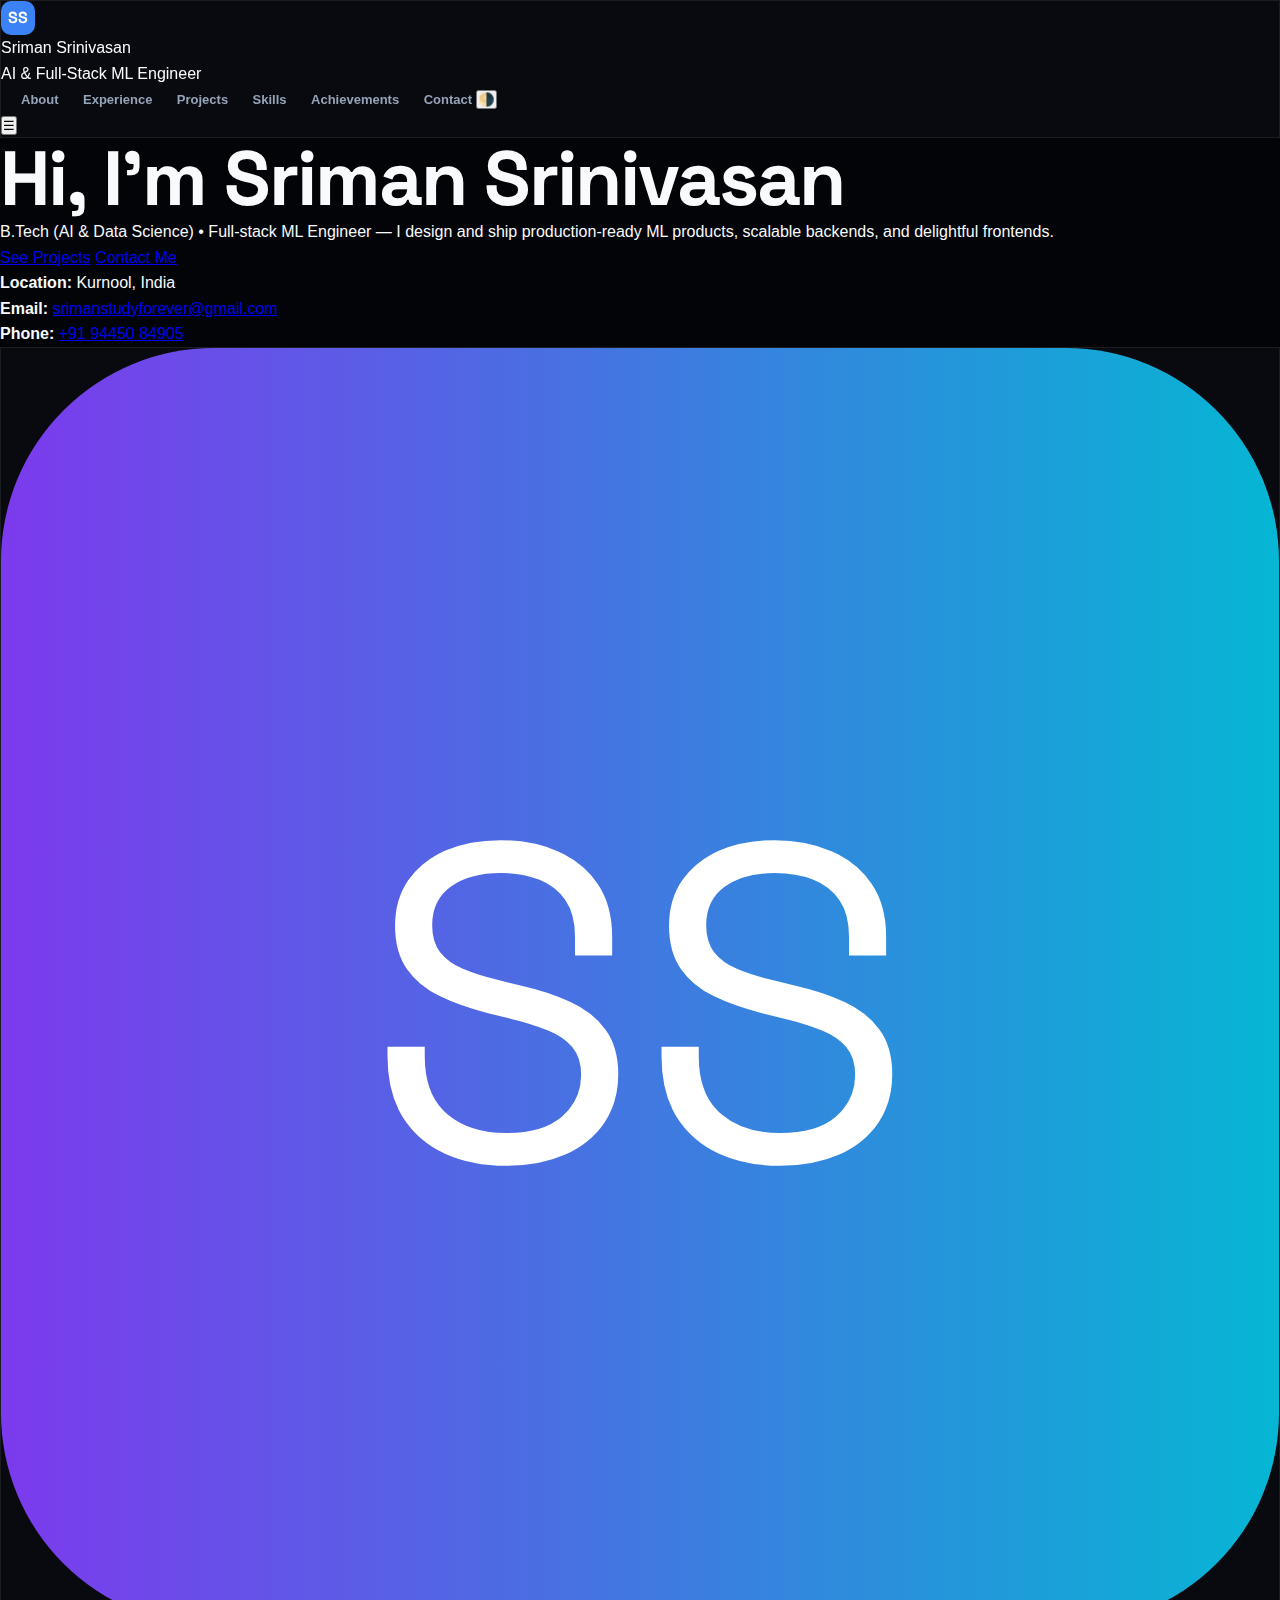
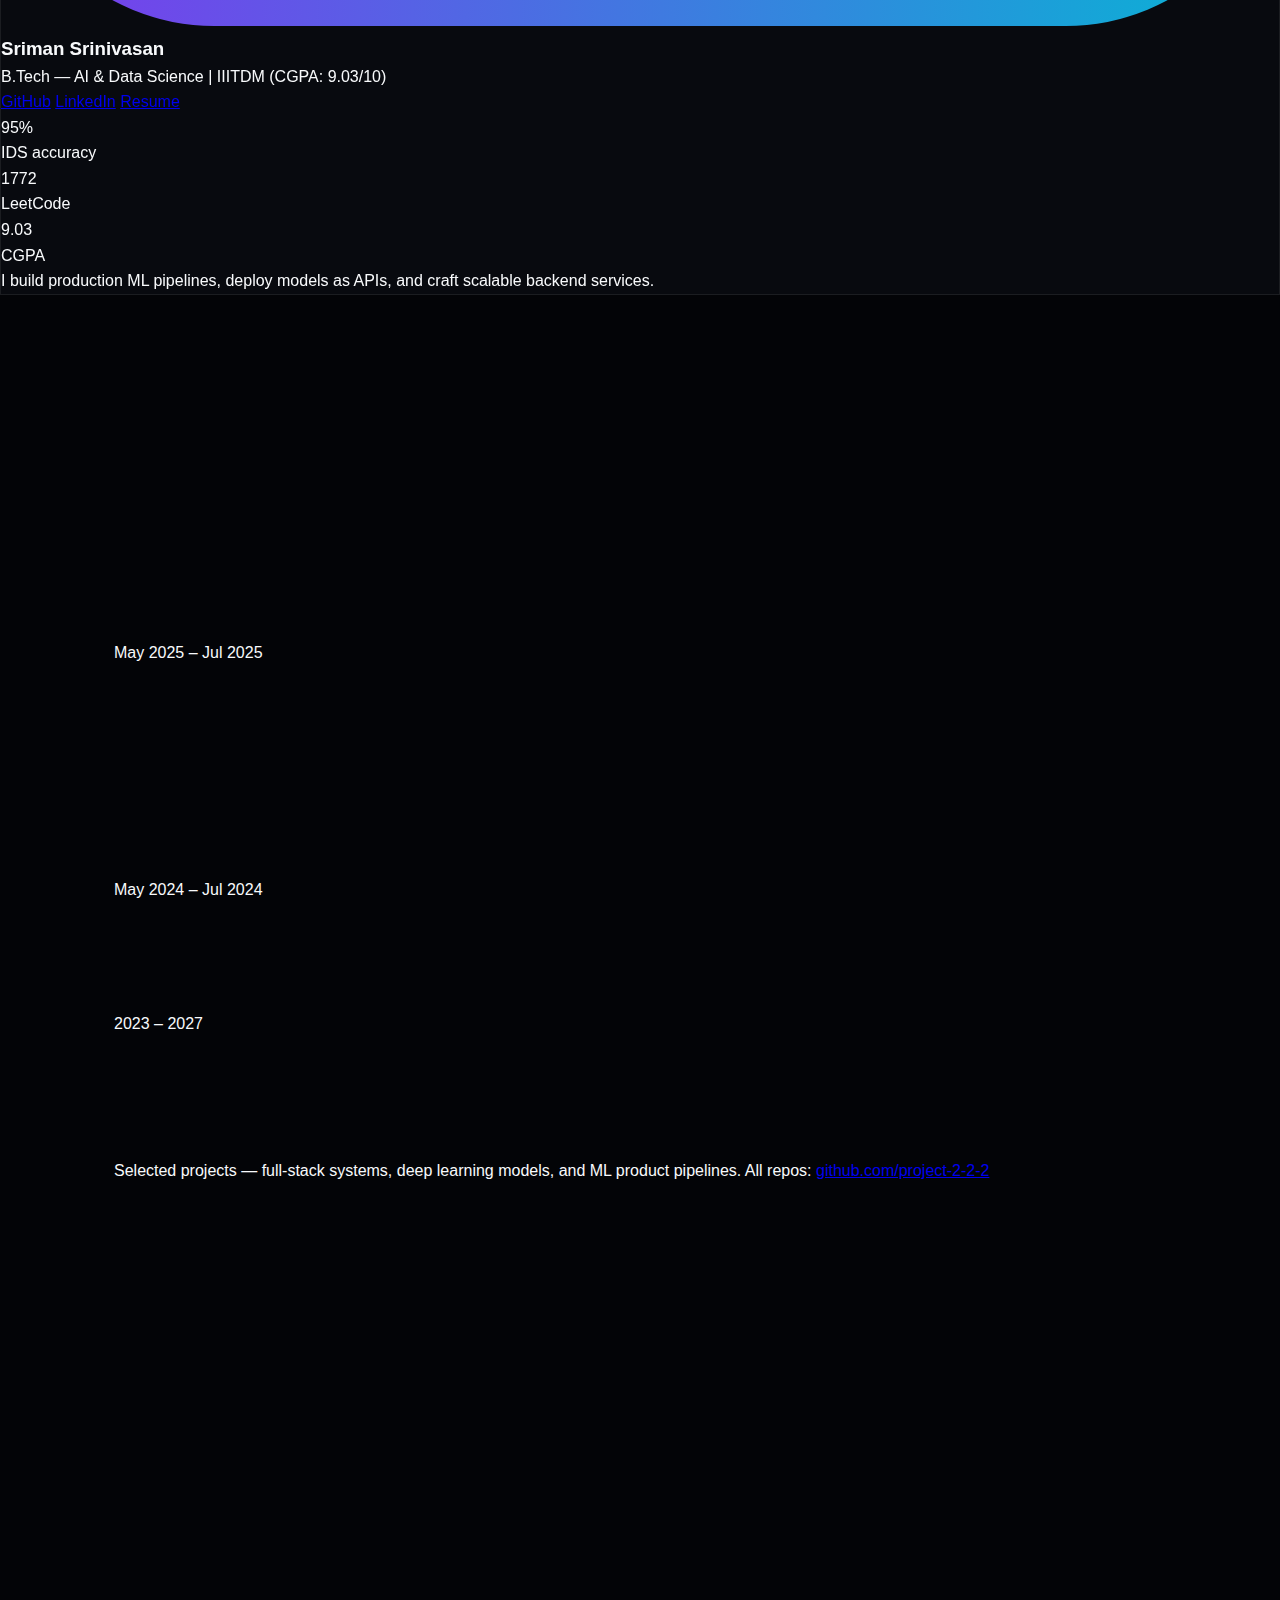
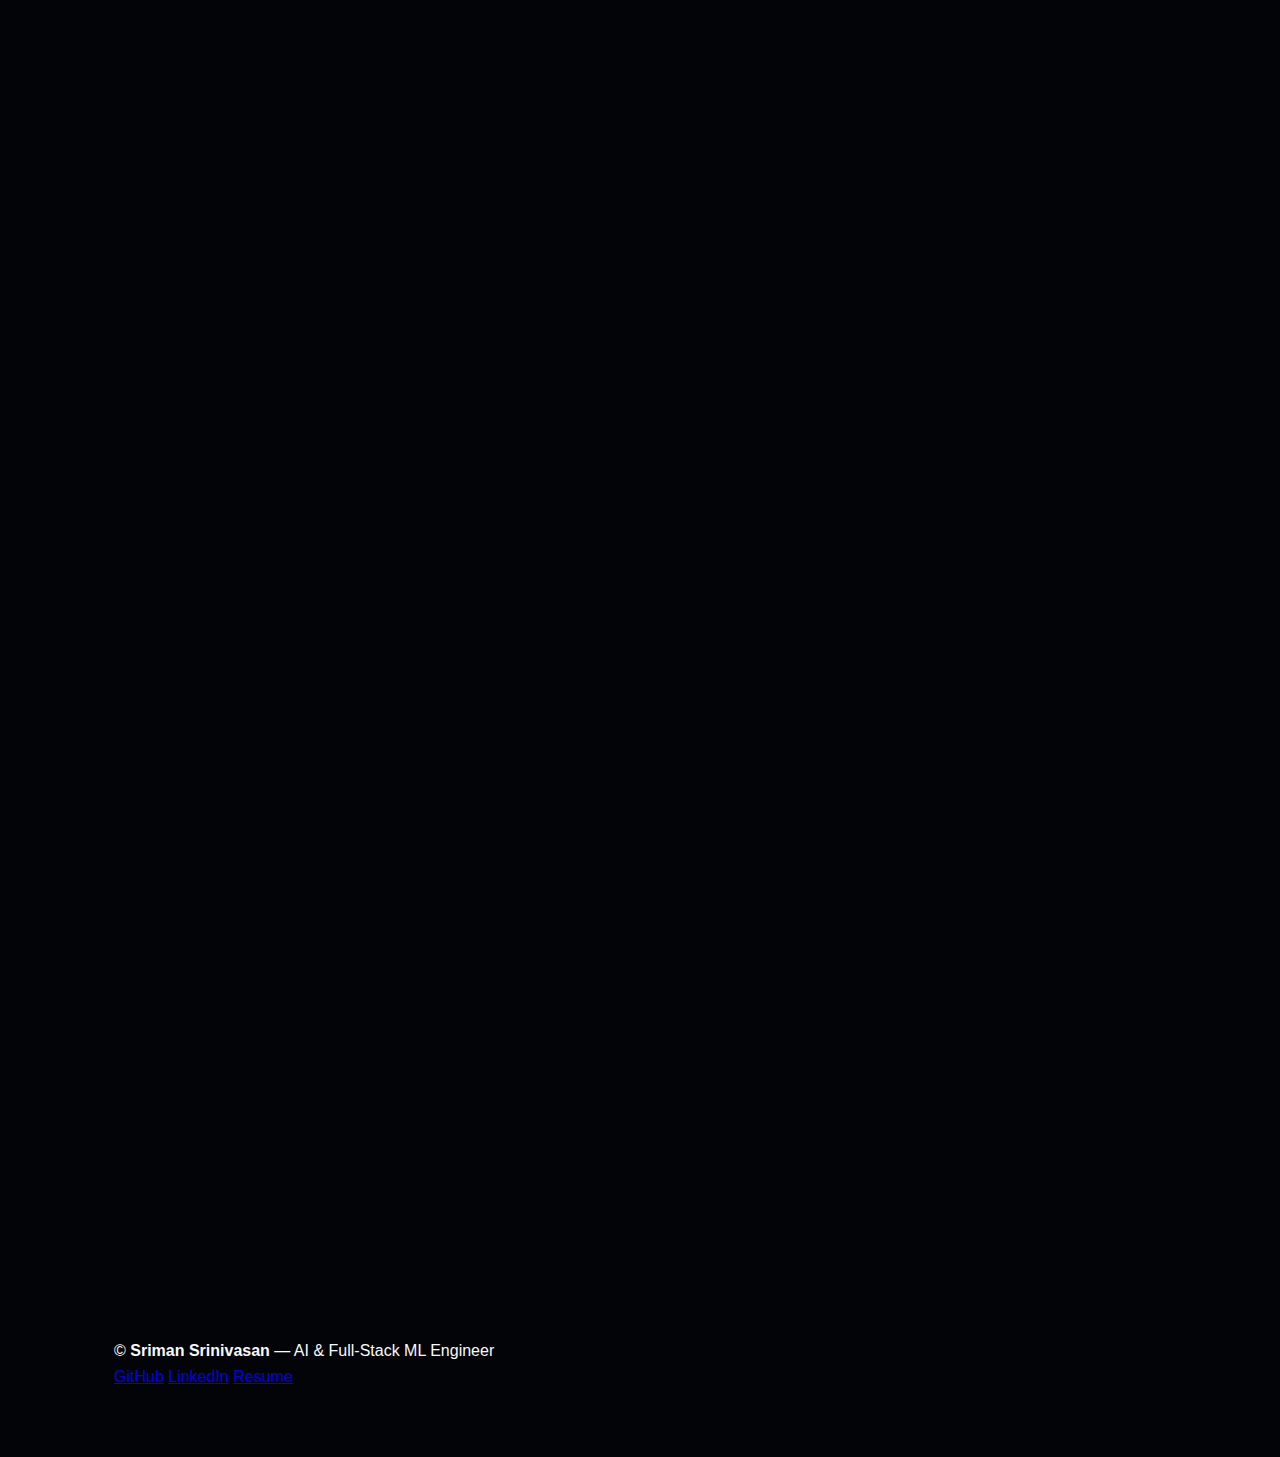
<file: index_Version3.html>
<!doctype html>
<html lang="en">
<head>
  <meta charset="utf-8" />
  <meta name="viewport" content="width=device-width,initial-scale=1" />
  <title>Sriman Srinivasan — AI & Full-Stack ML Engineer</title>
  <meta name="description" content="Portfolio of Sriman Srinivasan — Full-stack ML & AI engineer. No-code ML pipeline, Flight crash predictor, RAG+LLMs, EV Booker, SportsJob and more." />
  <link rel="preconnect" href="https://fonts.gstatic.com" crossorigin>
  <link href="https://fonts.googleapis.com/css2?family=Inter:wght@300;400;600;700;800&family=Space+Grotesk:wght@400;600&display=swap" rel="stylesheet">
  <link rel="stylesheet" href="styles.css">
  <meta name="theme-color" content="#0f172a">
  <!-- Open Graph -->
  <meta property="og:title" content="Sriman Srinivasan — AI & Full-Stack ML Engineer">
  <meta property="og:description" content="No-code ML pipeline, Flight crash predictor, RAG+LLMs, EV Booker, SportsJob and scalable full-stack systems.">
  <meta property="og:type" content="website">
</head>
<body>
  <div class="page">
    <header class="nav glass">
      <div class="brand">
        <div class="logo">SS</div>
        <div>
          <div class="name">Sriman Srinivasan</div>
          <div class="subtitle">AI & Full-Stack ML Engineer</div>
        </div>
      </div>
      <nav class="nav-links">
        <a href="#about">About</a>
        <a href="#experience">Experience</a>
        <a href="#projects">Projects</a>
        <a href="#skills">Skills</a>
        <a href="#achievements">Achievements</a>
        <a href="#contact" class="cta">Contact</a>
        <button id="theme-toggle" aria-label="Toggle theme">🌗</button>
      </nav>
      <button class="mobile-toggle" id="mobile-toggle" aria-label="Open menu">☰</button>
    </header>

    <main>
      <section class="hero" id="home">
        <div class="hero-inner">
          <div class="hero-left">
            <h1>Hi, I'm Sriman Srinivasan</h1>
            <p class="lead">B.Tech (AI & Data Science) • Full-stack ML Engineer — I design and ship production-ready ML products, scalable backends, and delightful frontends.</p>
            <div class="hero-actions">
              <a class="btn primary" href="#projects">See Projects</a>
              <a class="btn outline" href="mailto:srimanstudyforever@gmail.com">Contact Me</a>
            </div>
            <ul class="contact-quick">
              <li><strong>Location:</strong> Kurnool, India</li>
              <li><strong>Email:</strong> <a href="mailto:srimanstudyforever@gmail.com">srimanstudyforever@gmail.com</a></li>
              <li><strong>Phone:</strong> <a href="tel:+919445084905">+91 94450 84905</a></li>
            </ul>
          </div>
          <div class="hero-right glass card">
            <div class="profile">
              <div class="avatar" aria-hidden="true">
                <svg viewBox="0 0 120 120" xmlns="http://www.w3.org/2000/svg" class="avatar-blob">
                  <defs><linearGradient id="g1" x1="0" x2="1"><stop offset="0" stop-color="#7c3aed"/><stop offset="1" stop-color="#06b6d4"/></linearGradient></defs>
                  <rect width="120" height="120" rx="20" fill="url(#g1)"/>
                  <text x="50%" y="55%" dominant-baseline="middle" text-anchor="middle" font-family="Space Grotesk, Inter, sans-serif" font-size="42" fill="white">SS</text>
                </svg>
              </div>
              <div class="profile-info">
                <h3>Sriman Srinivasan</h3>
                <p class="muted">B.Tech — AI & Data Science | IIITDM (CGPA: 9.03/10)</p>
                <div class="links">
                  <a href="https://github.com/project-2-2-2" target="_blank" rel="noopener">GitHub</a>
                  <a href="https://www.linkedin.com/in/sriman-srinivasan-ba14a5313/" target="_blank" rel="noopener">LinkedIn</a>
                  <a href="#" target="_blank" rel="noopener">Resume</a>
                </div>
                <div class="stats">
                  <div>
                    <div class="num">95%</div>
                    <div class="muted small">IDS accuracy</div>
                  </div>
                  <div>
                    <div class="num">1772</div>
                    <div class="muted small">LeetCode</div>
                  </div>
                  <div>
                    <div class="num">9.03</div>
                    <div class="muted small">CGPA</div>
                  </div>
                </div>
              </div>
            </div>
            <div class="tagline">I build production ML pipelines, deploy models as APIs, and craft scalable backend services.</div>
          </div>
        </div>
      </section>

      <section id="about" class="section container">
        <h2 class="section-title">About</h2>
        <div class="grid about-grid">
          <div class="glass card about-card">
            <h3>Profile</h3>
            <p>I am a motivated AI & Full-Stack Engineer focused on building ML systems that bridge research and production. I enjoy automating pipelines, architecting scalable systems, and designing UX that helps people learn and use ML effectively.</p>
            <ul>
              <li>Indian Institute of Information Technology, Design and Manufacturing (IIITDM) — B.Tech in AI & Data Science</li>
              <li>CGPA: 9.03 / 10.0 — Ranked 1st in department for 2 consecutive years</li>
            </ul>
          </div>
          <div class="glass card highlights">
            <h3>Contact & Links</h3>
            <ul>
              <li><strong>Phone:</strong> +91 94450 84905</li>
              <li><strong>Email:</strong> <a href="mailto:srimanstudyforever@gmail.com">srimanstudyforever@gmail.com</a></li>
              <li><strong>GitHub:</strong> <a href="https://github.com/project-2-2-2" target="_blank">github.com/project-2-2-2</a></li>
              <li><strong>LinkedIn:</strong> <a href="https://www.linkedin.com/in/sriman-srinivasan-ba14a5313/" target="_blank">linkedin.com/in/sriman-srinivasan-ba14a5313</a></li>
            </ul>
          </div>
        </div>
      </section>

      <section id="experience" class="section container">
        <h2 class="section-title">Experience</h2>
        <div class="timeline">
          <div class="timeline-item">
            <div class="timeline-date">May 2025 – Jul 2025</div>
            <div class="timeline-content glass">
              <h3>Machine Learning Intern — CompSci Technology Solutions (Remote)</h3>
              <ul>
                <li>Spearheaded an Intrusion Detection System using ensemble neural networks combining 1D CNN, LSTM, and XGBoost with attention mechanisms achieving 95% accuracy.</li>
                <li>Executed comprehensive preprocessing, feature engineering, and model optimization on large network traffic datasets; improved model performance by 15% versus baseline.</li>
                <li>Engineered Random Forest, XGBoost, and MLP models with advanced optimizers and regularization; deployed models via Django application with CSV upload and dashboards.</li>
                <li>Applied strategic sampling and regularization to handle class imbalance and reduce overfitting.</li>
              </ul>
            </div>
          </div>

          <div class="timeline-item">
            <div class="timeline-date">May 2024 – Jul 2024</div>
            <div class="timeline-content glass">
              <h3>Software Development Engineer Intern — Databahn.ai (Remote)</h3>
              <ul>
                <li>Developed and optimized RESTful API endpoints in Golang improving backend throughput and reducing system latency.</li>
                <li>Implemented efficient CRUD operations and optimized DB queries — 25% reduction in data retrieval time.</li>
                <li>Performed code optimization and identified bottlenecks to increase scalability by 30% with 98% unit test coverage.</li>
              </ul>
            </div>
          </div>

          <div class="timeline-item">
            <div class="timeline-date">2023 – 2027</div>
            <div class="timeline-content glass">
              <h3>Student — IIITDM (Kurnool)</h3>
              <ul>
                <li>B.Tech in Artificial Intelligence and Data Science</li>
                <li>Relevant coursework: Deep Learning, NLP, Computer Vision, Data Structures & Algorithms, Databases, Operating Systems, Computer Networks</li>
              </ul>
            </div>
          </div>
        </div>
      </section>

      <section id="projects" class="section container">
        <h2 class="section-title">Projects</h2>
        <p class="muted">Selected projects — full-stack systems, deep learning models, and ML product pipelines. All repos: <a href="https://github.com/project-2-2-2" target="_blank">github.com/project-2-2-2</a></p>

        <div class="projects-grid">
          <article class="project card glass" data-project="no-code-ml">
            <div class="project-header"><h3>No-Code ML Pipeline (testoo)</h3><p class="muted small">Full-stack • No-code ML • Auto-feature engineering • Deployable models</p></div>
            <div class="project-body">
              <p>End-to-end no-code ML platform for learners. Upload CSVs, automatic preprocessing & feature engineering, model selection, hyperparameter tuning, and one-click deploy.</p>
            </div>
            <div class="project-footer">
              <div class="tech">React • Django • TensorFlow • Docker • PostgreSQL</div>
              <div class="actions"><a class="link" href="https://github.com/project-2-2-2/testoo" target="_blank">GitHub</a><button class="btn-sm view" data-project="no-code-ml">View</button></div>
            </div>
          </article>

          <article class="project card glass" data-project="flight-predictor">
            <div class="project-header"><h3>Flight Crash Predictor</h3><p class="muted small">Deep Learning • Time-series • Explainability</p></div>
            <div class="project-body">
              <p>Forecast flight risk using multimodal telemetry and incident histories. Emphasis on model explainability for decision support in safety-critical contexts.</p>
            </div>
            <div class="project-footer">
              <div class="tech">PyTorch • LSTM • Attention • Flask • Docker</div>
              <div class="actions"><a class="link" href="https://github.com/project-2-2-2/flight-crash-predictor" target="_blank">GitHub</a><button class="btn-sm view" data-project="flight-predictor">View</button></div>
            </div>
          </article>

          <article class="project card glass" data-project="ev-booker">
            <div class="project-header"><h3>Electronic Vehicle Booker (ANTZHACKATHON)</h3><p class="muted small">EV Booking • Real-time • Payment integration</p></div>
            <div class="project-body">
              <p>Built during ANTZHACKATHON — browse EVs, reserve charging/ride slots, manage reservations and payments with real-time slot locking to prevent double bookings.</p>
            </div>
            <div class="project-footer">
              <div class="tech">React • Node.js • MongoDB • Socket.IO • Payments</div>
              <div class="actions"><a class="link" href="https://github.com/project-2-2-2/ANTZHACKATHON" target="_blank">GitHub</a><button class="btn-sm view" data-project="ev-booker">View</button></div>
            </div>
          </article>

          <article class="project card glass" data-project="ai-interview">
            <div class="project-header"><h3>RAG-based Interview (meetingapp)</h3><p class="muted small">RAG • LLMs • React • Node</p></div>
            <div class="project-body">
              <p>Retrieval-augmented interview assistant that indexes job descriptions and docs to create context-aware interview sessions and feedback. (meetingapp)</p>
            </div>
            <div class="project-footer">
              <div class="tech">React • Node • RAG • LangChain</div>
              <div class="actions"><a class="link" href="https://github.com/project-2-2-2/meetingapp" target="_blank">GitHub</a><button class="btn-sm view" data-project="ai-interview">View</button></div>
            </div>
          </article>

          <article class="project card glass" data-project="sportsjob">
            <div class="project-header"><h3>Sports Job (Sportsjob)</h3><p class="muted small">MERN • Realtime • Tailwind</p></div>
            <div class="project-body">
              <p>Platform connecting athletes and clubs — profiles, posts, listings, and real-time chat. Integrated AI chatbot for enhanced engagement.</p>
            </div>
            <div class="project-footer">
              <div class="tech">MongoDB • Express • React • Node • Socket.IO</div>
              <div class="actions"><a class="link" href="https://github.com/project-2-2-2/Sportsjob" target="_blank">GitHub</a><button class="btn-sm view" data-project="sportsjob">View</button></div>
            </div>
          </article>
        </div>
      </section>

      <section id="skills" class="section container">
        <h2 class="section-title">Technical Skills</h2>
        <div class="skills-grid glass card">
          <div><h4>Languages & Core</h4><p>Python, C, C++, Go, JavaScript, TypeScript, SQL, HTML, CSS, DSA, OOPS</p></div>
          <div><h4>Machine Learning & GenAI</h4><p>NumPy, Pandas, Matplotlib, Seaborn, Scikit-learn, TensorFlow, Keras, PyTorch, OpenCV, NLP, Transformers, BERT, RAG, CNN, RNN, LSTM, XGBoost, Attention</p></div>
          <div><h4>Web & Backend</h4><p>React.js, React Native, Node.js, Express.js, Flask, Django, MongoDB, MySQL, PostgreSQL, Mongoose, Tailwind CSS, RESTful APIs, Socket.IO, JWT</p></div>
          <div><h4>Tools & Platforms</h4><p>Git, GitHub, Docker, AWS, Linux, Postman, Anaconda, Bash</p></div>
        </div>
      </section>

      <section id="achievements" class="section container">
        <h2 class="section-title">Achievements & Leadership</h2>
        <div class="grid about-grid">
          <div class="glass card">
            <h3>Academic & Competitive</h3>
            <ul>
              <li>Ranked 1st in AI & Data Science department for 2 consecutive years — CGPA 9.03/10.</li>
              <li>10th: 97.8%, 12th: 94.2%.</li>
              <li>LeetCode Rating: 1772 (Top ~5%). Codeforces: Specialist (1426). CodeChef: 3-Star.</li>
              <li>Participated in global contests: ICPC Prelims, Meta Hacker Cup; cleared Flipkart Grid 6.0 Round 1.</li>
            </ul>
          </div>
          <div class="glass card">
            <h3>Open Source & Leadership</h3>
            <ul>
              <li>Open Source Contribution (gsppy): Fixed algorithmic discrepancy in GSP algorithm; invited by CTO to implement enhancement.</li>
              <li>Coordinator at DATAWORKS (DS Club): Led 10+ workshops for 100+ students, increasing participation by 40%.</li>
              <li>Multiple hackathons with deployed prototypes (e.g., ANTZHACKATHON EV Booker).</li>
            </ul>
          </div>
        </div>
      </section>

      <section id="contact" class="section container">
        <h2 class="section-title">Contact</h2>
        <div class="contact-grid">
          <div class="glass card contact-card">
            <h3>Let's build something great</h3>
            <p>Open to internships, collaborations, and full-time roles in ML engineering and full-stack product development.</p>
            <ul class="contact-list">
              <li><strong>Email:</strong> <a href="mailto:srimanstudyforever@gmail.com">srimanstudyforever@gmail.com</a></li>
              <li><strong>Phone:</strong> <a href="tel:+919445084905">+91 94450 84905</a></li>
              <li><strong>Location:</strong> Kurnool, India</li>
              <li><strong>LinkedIn:</strong> <a href="https://www.linkedin.com/in/sriman-srinivasan-ba14a5313/" target="_blank">Sriman Srinivasan</a></li>
              <li><strong>GitHub:</strong> <a href="https://github.com/project-2-2-2" target="_blank">project-2-2-2</a></li>
            </ul>
            <a class="btn primary" href="mailto:srimanstudyforever@gmail.com?subject=Opportunity">Email Me</a>
          </div>

          <form id="contact-form" class="glass card contact-form" onsubmit="return false;">
            <label><span>Name</span><input type="text" id="c-name" placeholder="Your name" required></label>
            <label><span>Email</span><input type="email" id="c-email" placeholder="you@example.com" required></label>
            <label><span>Message</span><textarea id="c-message" placeholder="Let's talk about ML, product, or internships." rows="6" required></textarea></label>
            <div class="form-actions">
              <button class="btn primary" id="send-btn">Send</button>
              <button class="btn outline" id="reset-btn" type="reset">Reset</button>
            </div>
            <p class="muted tiny">This form uses mailto (client) by default. You can wire it to a server endpoint or form service for production.</p>
          </form>
        </div>
      </section>

    </main>

    <footer class="footer">
      <div class="container footer-inner">
        <div>© <strong>Sriman Srinivasan</strong> — AI & Full-Stack ML Engineer</div>
        <div class="footer-links">
          <a href="https://github.com/project-2-2-2" target="_blank">GitHub</a>
          <a href="https://www.linkedin.com/in/sriman-srinivasan-ba14a5313/" target="_blank">LinkedIn</a>
          <a href="#" target="_blank">Resume</a>
        </div>
      </div>
    </footer>
  </div>

  <!-- Modal Template -->
  <div id="project-modal" class="modal" aria-hidden="true">
    <div class="modal-card glass">
      <button class="modal-close" id="modal-close" aria-label="Close">✕</button>
      <div id="modal-content"></div>
    </div>
  </div>

  <script src="script.js"></script>
</body>
</html>
</file>
<file: styles.css>
:root {
  --bg: #030407;
  --accent: #3b82f6;
  --accent-glow: rgba(59, 130, 246, 0.4);
  --glass: rgba(10, 12, 18, 0.8);
  --border: rgba(255, 255, 255, 0.08);
  --text-main: #f8fafc;
  --text-dim: #94a3b8;
  --font-sans: 'Plus Jakarta Sans', sans-serif;
  --font-head: 'Space Grotesk', sans-serif;
  --font-mono: 'JetBrains Mono', monospace;
}

* { margin: 0; padding: 0; box-sizing: border-box; }
html { scroll-behavior: smooth; background: var(--bg); }
body { color: var(--text-main); font-family: var(--font-sans); overflow-x: hidden; line-height: 1.6; }

/* Dynamic Background Overlay */
.mesh-gradient {
  position: fixed; top: 0; left: 0; width: 100%; height: 100%;
  background: 
    radial-gradient(circle at 10% 20%, rgba(59, 130, 246, 0.05) 0%, transparent 40%),
    radial-gradient(circle at 90% 80%, rgba(124, 58, 237, 0.05) 0%, transparent 40%);
  z-index: -1;
}

.cursor-glow {
  position: fixed; top: 0; left: 0; width: 100%; height: 100%;
  background: radial-gradient(circle at var(--mouse-x, 50%) var(--mouse-y, 50%), rgba(59, 130, 246, 0.04) 0%, transparent 40%);
  z-index: -1; pointer-events: none;
}

.container { max-width: 1100px; margin: 0 auto; padding: 0 24px; }
.glass { backdrop-filter: blur(24px); -webkit-backdrop-filter: blur(24px); background: var(--glass); border: 1px solid var(--border); }

/* CENTERED PILL NAV */
.navbar-wrapper { position: fixed; top: 24px; left: 0; width: 100%; display: flex; justify-content: center; z-index: 1000; }
.navbar { display: flex; align-items: center; justify-content: space-between; width: 95%; max-width: 850px; padding: 12px 28px; border-radius: 100px; }
.logo { background: var(--accent); color: white; width: 34px; height: 34px; border-radius: 10px; display: flex; align-items: center; justify-content: center; font-weight: 800; font-family: var(--font-head); }
.status { font-size: 10px; font-weight: 700; color: var(--text-dim); display: flex; align-items: center; gap: 8px; }
.pulse { width: 6px; height: 6px; background: #10b981; border-radius: 50%; box-shadow: 0 0 12px #10b981; animation: blink 2s infinite; }

@keyframes blink { 0% { opacity: 1; } 50% { opacity: 0.3; } 100% { opacity: 1; } }

.nav-links a { text-decoration: none; color: var(--text-dim); font-size: 13px; font-weight: 600; margin-left: 20px; transition: 0.3s; }
.nav-links a:hover { color: var(--accent); }
.hire-btn { background: var(--accent); color: white !important; padding: 8px 20px; border-radius: 50px; transition: transform 0.3s; }
.hire-btn:hover { transform: scale(1.05); }

/* BENTO HERO */
.hero-bento { display: grid; grid-template-columns: 2.2fr 1fr; gap: 20px; padding: 160px 0 80px; }
.bento-main { border-radius: 32px; padding: 48px; position: relative; overflow: hidden; }
.category-tag { font-family: var(--font-mono); font-size: 11px; color: var(--accent); letter-spacing: 2px; text-transform: uppercase; margin-bottom: 24px; display: block; }
h1 { font-family: var(--font-head); font-size: clamp(40px, 6vw, 78px); line-height: 1.05; font-weight: 800; letter-spacing: -2px; }
.text-gradient { background: linear-gradient(to right, #fff, var(--accent)); -webkit-background-clip: text; -webkit-text-fill-color: transparent; }
.hero-lead { color: var(--text-dim); font-size: 18px; max-width: 500px; margin: 24px 0 40px; }

.bento-stats { display: flex; flex-direction: column; gap: 20px; }
.stat-card { flex: 1; border-radius: 24px; padding: 28px; display: flex; flex-direction: column; justify-content: center; }
.stat-card.highlight { border-color: var(--accent); background: rgba(59, 130, 246, 0.05); }
.stat-num { font-family: var(--font-head); font-size: 38px; font-weight: 800; color: var(--accent); }
.stat-label { font-size: 12px; color: var(--text-dim); text-transform: uppercase; letter-spacing: 1px; font-weight: 600; }

/* PROJECT TILES */
.projects-masonry { display: grid; grid-template-columns: repeat(auto-fit, minmax(320px, 1fr)); gap: 24px; }
.project-tile { padding: 32px; border-radius: 32px; transition: 0.4s cubic-bezier(0.175, 0.885, 0.32, 1.275); }
.project-tile:hover { transform: translateY(-10px); border-color: var(--accent); box-shadow: 0 20px 40px rgba(0,0,0,0.4); }
.p-type { font-family: var(--font-mono); font-size: 10px; color: var(--accent); text-transform: uppercase; margin-bottom: 15px; display: block; }
.p-stack span { font-size: 10px; background: rgba(255,255,255,0.05); padding: 5px 12px; border-radius: 8px; color: var(--text-dim); border: 1px solid var(--border); margin-right: 6px; }

/* TERMINAL SKILLS */
.stack-terminal { border-radius: 24px; overflow: hidden; margin-top: 40px; }
.term-header { background: #1a1e26; padding: 14px 24px; display: flex; align-items: center; justify-content: space-between; }
.term-dots span { width: 10px; height: 10px; border-radius: 50%; display: inline-block; margin-right: 8px; }
.term-dots span:nth-child(1) { background: #ff5f56; }
.term-dots span:nth-child(2) { background: #ffbd2e; }
.term-dots span:nth-child(3) { background: #27c93f; }
.term-body { padding: 40px; font-family: var(--font-mono); font-size: 15px; line-height: 2; }

@media (max-width: 900px) {
  .hero-bento { grid-template-columns: 1fr; }
  .navbar { width: 95%; }
}
</file>
